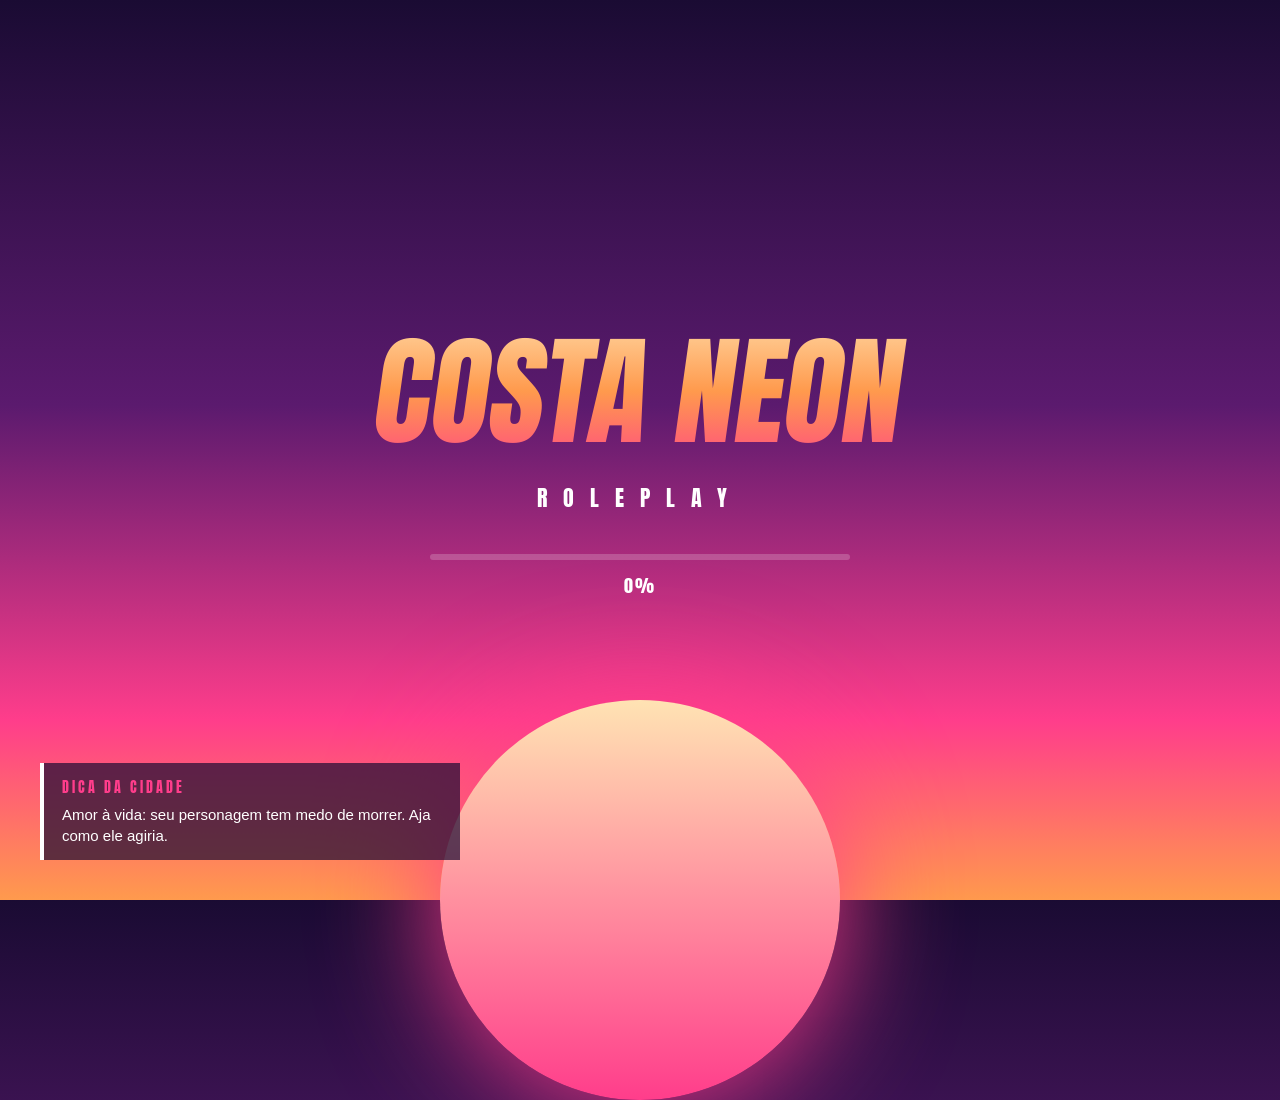
<file: cn-carregamento/html/index.html>
<!DOCTYPE html>
<html lang="pt-BR">

<head>
    <meta charset="UTF-8">
    <title>Costa Neon</title>
    <link href="https://fonts.googleapis.com/css2?family=Anton&display=swap" rel="stylesheet">
    <link rel="stylesheet" href="style.css">
</head>

<body>
    <div class="sol"></div>

    <main class="centro">
        <h1 class="logo">COSTA NEON</h1>
        <p class="sub">ROLEPLAY</p>

        <div class="barra">
            <div class="progresso"></div>
        </div>
        <p class="porcentagem">0%</p>
    </main>

    <div class="dica">
        <p class="rotulo">DICA DA CIDADE</p>
        <p class="texto-dica"></p>
    </div>

    <script src="script.js"></script>
</body>

</html>
</file>
<file: cn-carregamento/html/style.css>
:root {
    --noite: #1a0b33;
    --roxo: #5b1a6e;
    --rosa: #ff3d8b;
    --laranja: #ff9a4d;
    --areia: #ffe3b3;
}

body {
    margin: 0;
    height: 100vh;
    overflow: hidden;
    display: flex;
    justify-content: center;
    align-items: center;
    background: linear-gradient(var(--noite), var(--roxo) 45%, var(--rosa) 80%, var(--laranja));
    font-family: 'Anton', sans-serif;
}

.sol {
    position: absolute;
    bottom: -200px;
    left: 50%;
    margin-left: -200px;
    width: 400px;
    height: 400px;
    border-radius: 50%;
    background: linear-gradient(var(--areia), var(--rosa));
    box-shadow: 0 0 120px var(--rosa);
}

.centro {
    position: relative;
    text-align: center;
}

.logo {
    margin: 0;
    font-size: 120px;
    font-weight: normal;
    background: linear-gradient(var(--areia), var(--laranja), var(--rosa));
    -webkit-background-clip: text;
    color: transparent;
    transform: skew(-8deg);
}

.sub {
    margin: 0 0 40px;
    color: white;
    font-size: 22px;
    letter-spacing: 16px;
}

.barra {
    width: 420px;
    height: 6px;
    margin: 0 auto;
    border-radius: 3px;
    background: rgba(255, 255, 255, 0.2);
    overflow: hidden;
}

.progresso {
    width: 0;
    height: 100%;
    background: linear-gradient(to right, var(--rosa), var(--laranja));
    transition: width 0.4s;
}

.porcentagem {
    margin: 12px 0 0;
    color: white;
    font-size: 18px;
    letter-spacing: 2px;
}

.dica {
    position: absolute;
    left: 40px;
    bottom: 40px;
    width: 380px;
    padding: 14px 18px;
    border-left: 4px solid white;
    background: rgba(26, 11, 51, 0.7);
}

.rotulo {
    margin: 0 0 6px;
    color: var(--rosa);
    font-size: 14px;
    letter-spacing: 3px;
}

.texto-dica {
    margin: 0;
    color: white;
    font-family: sans-serif;
    font-size: 15px;
    line-height: 1.4;
}
</file>
